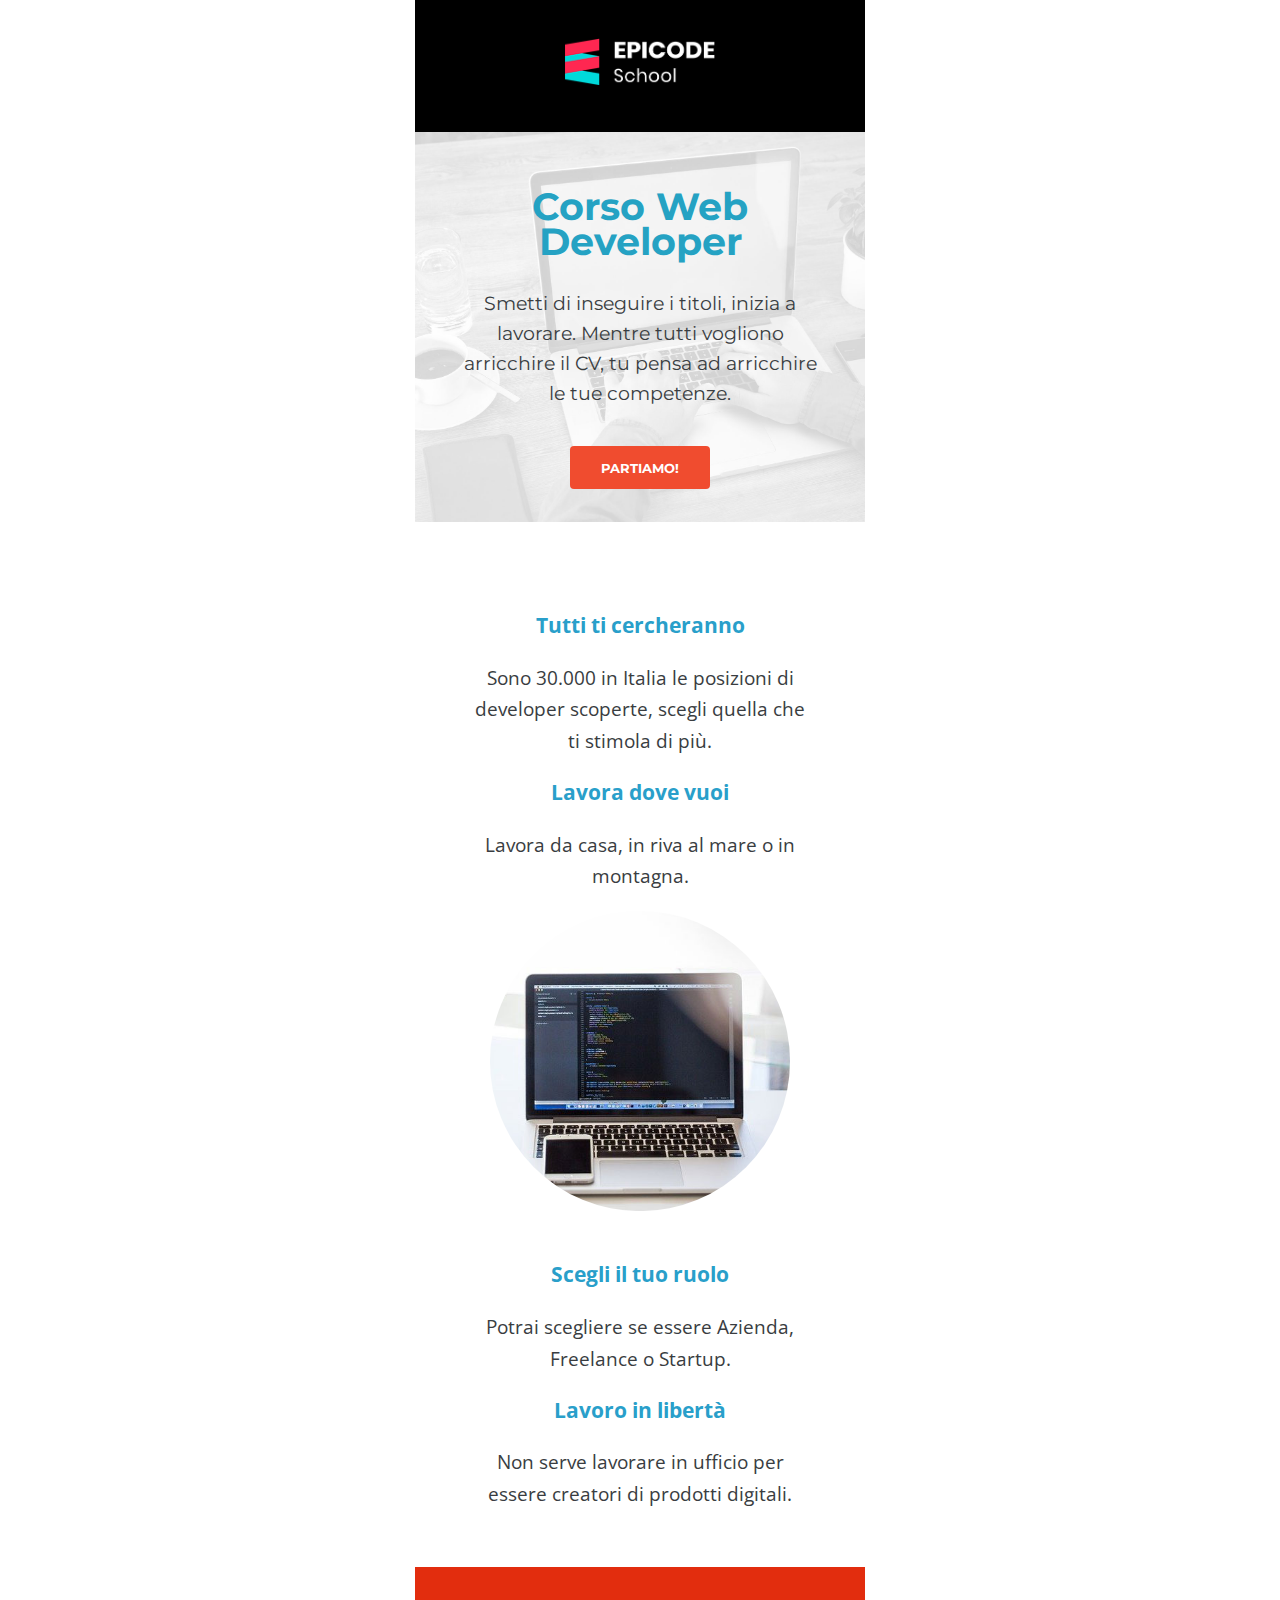
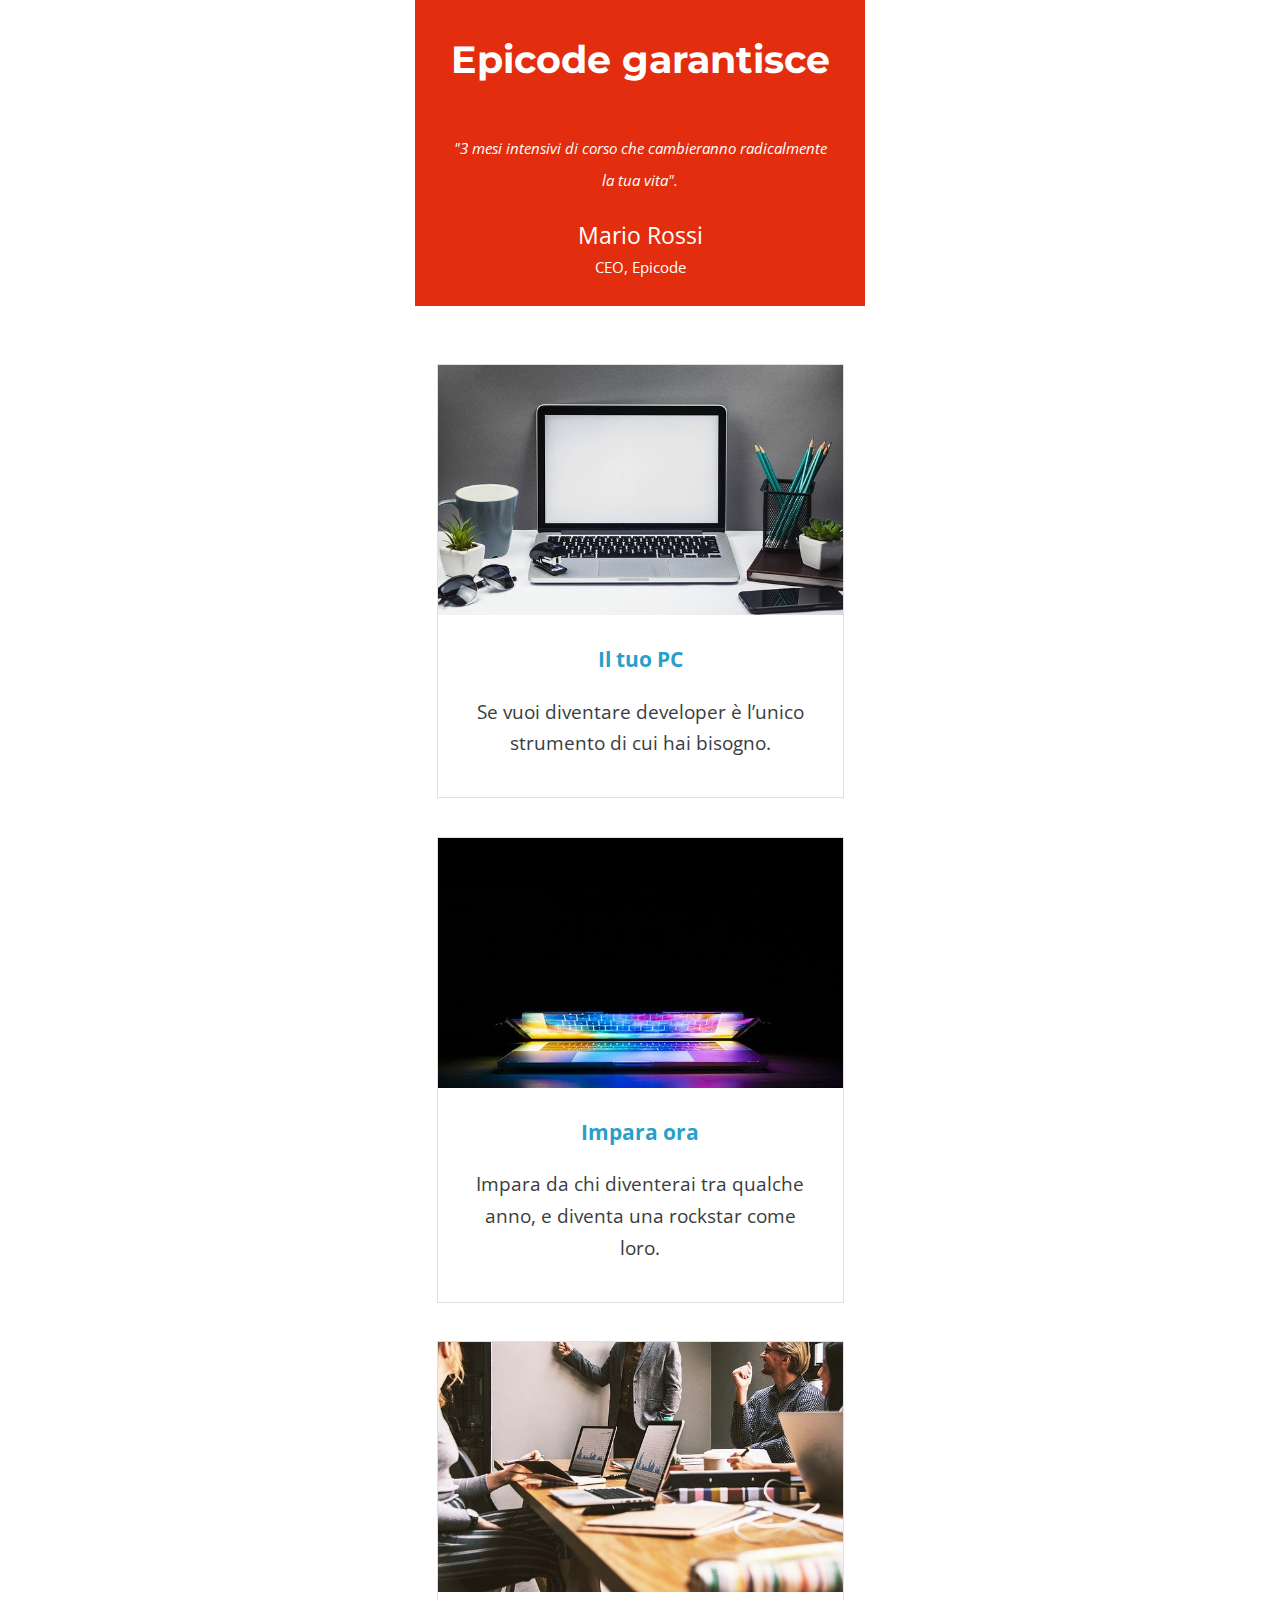
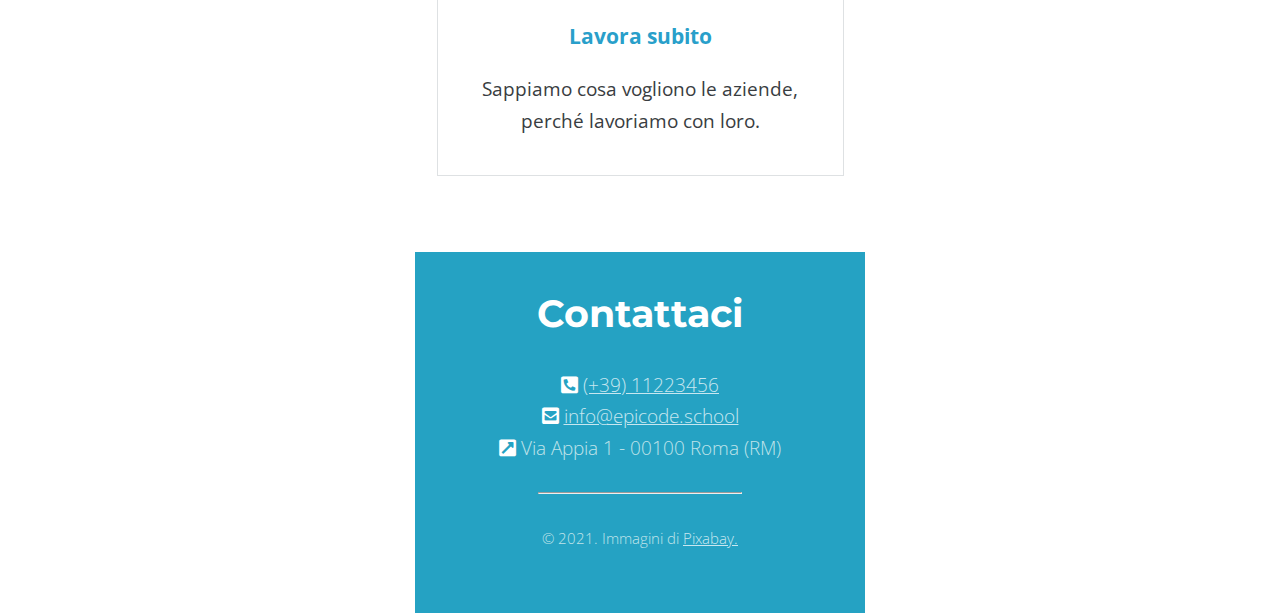
<file: index.html>
<!DOCTYPE html>
<html lang="en">
  <head>
    <meta charset="UTF-8" />
    <meta name="viewport" content="width=device-width, initial-scale=1.0" />
    <title>Corso Web Developer - Epicode school</title>
    <meta
      name="description"
      content="Da zero a Epicode con i corsi completi per diventare uno sviluppatore professionista in 3 mesi."
    />
    <link rel="stylesheet" href="./assets/css/reset.css" />
    <link rel="preconnect" href="https://fonts.googleapis.com" />
    <link rel="preconnect" href="https://fonts.gstatic.com" crossorigin />
    <link
      href="https://fonts.googleapis.com/css2?family=Montserrat:ital,wght@0,100..900;1,100..900&family=Open+Sans:ital,wght@0,300..800;1,300..800&display=swap"
      rel="stylesheet"
    />
    <link
      rel="stylesheet"
      href="https://cdnjs.cloudflare.com/ajax/libs/font-awesome/5.15.4/css/all.min.css"
      integrity="sha512-1ycn6IcaQQ40/MKBW2W4Rhis/DbILU74C1vSrLJxCq57o941Ym01SwNsOMqvEBFlcgUa6xLiPY/NS5R+E6ztJQ=="
      crossorigin="anonymous"
      referrerpolicy="no-referrer"
    />
    <link rel="stylesheet" href="./assets/css/style.css" />
  </head>
  <body>
    <header>
      <img id="logo" src="./assets/images/logo.png" alt="logo epicode" />
    </header>
    <main>
      <section id="page-title">
        <h1>Corso Web Developer</h1>
        <p>
          Smetti di inseguire i titoli, inizia a lavorare. Mentre tutti vogliono
          arricchire il CV, tu pensa ad arricchire le tue competenze.
        </p>
        <button
          onclick="window.open('https://epicode.com/it/?utm_source=adwords&utm_campaign=Brand&utm_adgroup=brandexact&utm_term=epicode&utm_medium=ppc&hsa_acc=1246633295&hsa_cam=11897141170&hsa_grp=115607542236&hsa_ad=639941169967&hsa_src=g&hsa_tgt=kwd-1083842420863&hsa_kw=epicode&hsa_mt=e&hsa_net=adwords&hsa_ver=3&gad_source=1&gclid=Cj0KCQjwpP63BhDYARIsAOQkATakhRIRjVypSl_7agkN85WvcwOd_5B4M5FyNceaTVSIJJd7VNGi6mMaAubDEALw_wcB');"
        >
          PARTIAMO!
        </button>
      </section>
      <section id="advantages">
        <h3>Tutti ti cercheranno</h3>
        <p>
          Sono 30.000 in Italia le posizioni di developer scoperte, scegli
          quella che ti stimola di più.
        </p>
        <h3>Lavora dove vuoi</h3>
        <p>Lavora da casa, in riva al mare o in montagna.</p>
        <img src="./assets/images/notebook.jpg" alt="picture of a laptop" />
        <h3>Scegli il tuo ruolo</h3>
        <p>Potrai scegliere se essere Azienda, Freelance o Startup.</p>
        <h3>Lavoro in libertà</h3>
        <p>
          Non serve lavorare in ufficio per essere creatori di prodotti
          digitali.
        </p>
      </section>
      <section id="review">
        <h2>Epicode garantisce</h2>
        <p>
          <span>
            "3 mesi intensivi di corso che cambieranno radicalmente la tua
            vita".
          </span>
        </p>
        <h4>Mario Rossi</h4>
        <p>CEO, Epicode</p>
      </section>
      <section id="information-boxes">
        <div class="box">
          <img src="./assets/images/foto1.jpg" alt="picture of a laptop" />
          <h3>Il tuo PC</h3>
          <p>
            Se vuoi diventare developer è l’unico strumento di cui hai bisogno.
          </p>
        </div>
        <div class="box">
          <img
            src="./assets/images/foto2.jpg"
            alt="picture of a closed laptop"
          />
          <h3>Impara ora</h3>
          <p>
            Impara da chi diventerai tra qualche anno, e diventa una rockstar
            come loro.
          </p>
        </div>
        <div class="box">
          <img
            src="./assets/images/foto3.jpg"
            alt="group of student studying IT"
          />
          <h3>Lavora subito</h3>
          <p>Sappiamo cosa vogliono le aziende, perché lavoriamo con loro.</p>
        </div>
      </section>
    </main>
    <footer>
      <h2>Contattaci</h2>
      <p>
        <i class="fas fa-phone-square-alt"></i>
        <a
          href="https://epicode.com/it/?utm_source=adwords&utm_campaign=Brand&utm_adgroup=brandexact&utm_term=epicode&utm_medium=ppc&hsa_acc=1246633295&hsa_cam=11897141170&hsa_grp=115607542236&hsa_ad=639941169967&hsa_src=g&hsa_tgt=kwd-1083842420863&hsa_kw=epicode&hsa_mt=e&hsa_net=adwords&hsa_ver=3&gad_source=1&gclid=Cj0KCQjwpP63BhDYARIsAOQkATakhRIRjVypSl_7agkN85WvcwOd_5B4M5FyNceaTVSIJJd7VNGi6mMaAubDEALw_wcB"
          >(+39) 11223456</a
        >
      </p>
      <p>
        <i class="fas fa-envelope-square"></i>
        <a
          href="https://epicode.com/it/?utm_source=adwords&utm_campaign=Brand&utm_adgroup=brandexact&utm_term=epicode&utm_medium=ppc&hsa_acc=1246633295&hsa_cam=11897141170&hsa_grp=115607542236&hsa_ad=639941169967&hsa_src=g&hsa_tgt=kwd-1083842420863&hsa_kw=epicode&hsa_mt=e&hsa_net=adwords&hsa_ver=3&gad_source=1&gclid=Cj0KCQjwpP63BhDYARIsAOQkATakhRIRjVypSl_7agkN85WvcwOd_5B4M5FyNceaTVSIJJd7VNGi6mMaAubDEALw_wcB"
          >info@epicode.school</a
        >
      </p>
      <p>
        <i class="fas fa-external-link-square-alt"></i> Via Appia 1 - 00100 Roma
        (RM)
      </p>
      <hr />
      <p id="smaller">
        © 2021. Immagini di <a href="https://pixabay.com/it/">Pixabay.</a>
      </p>
    </footer>
  </body>
</html>
</file>
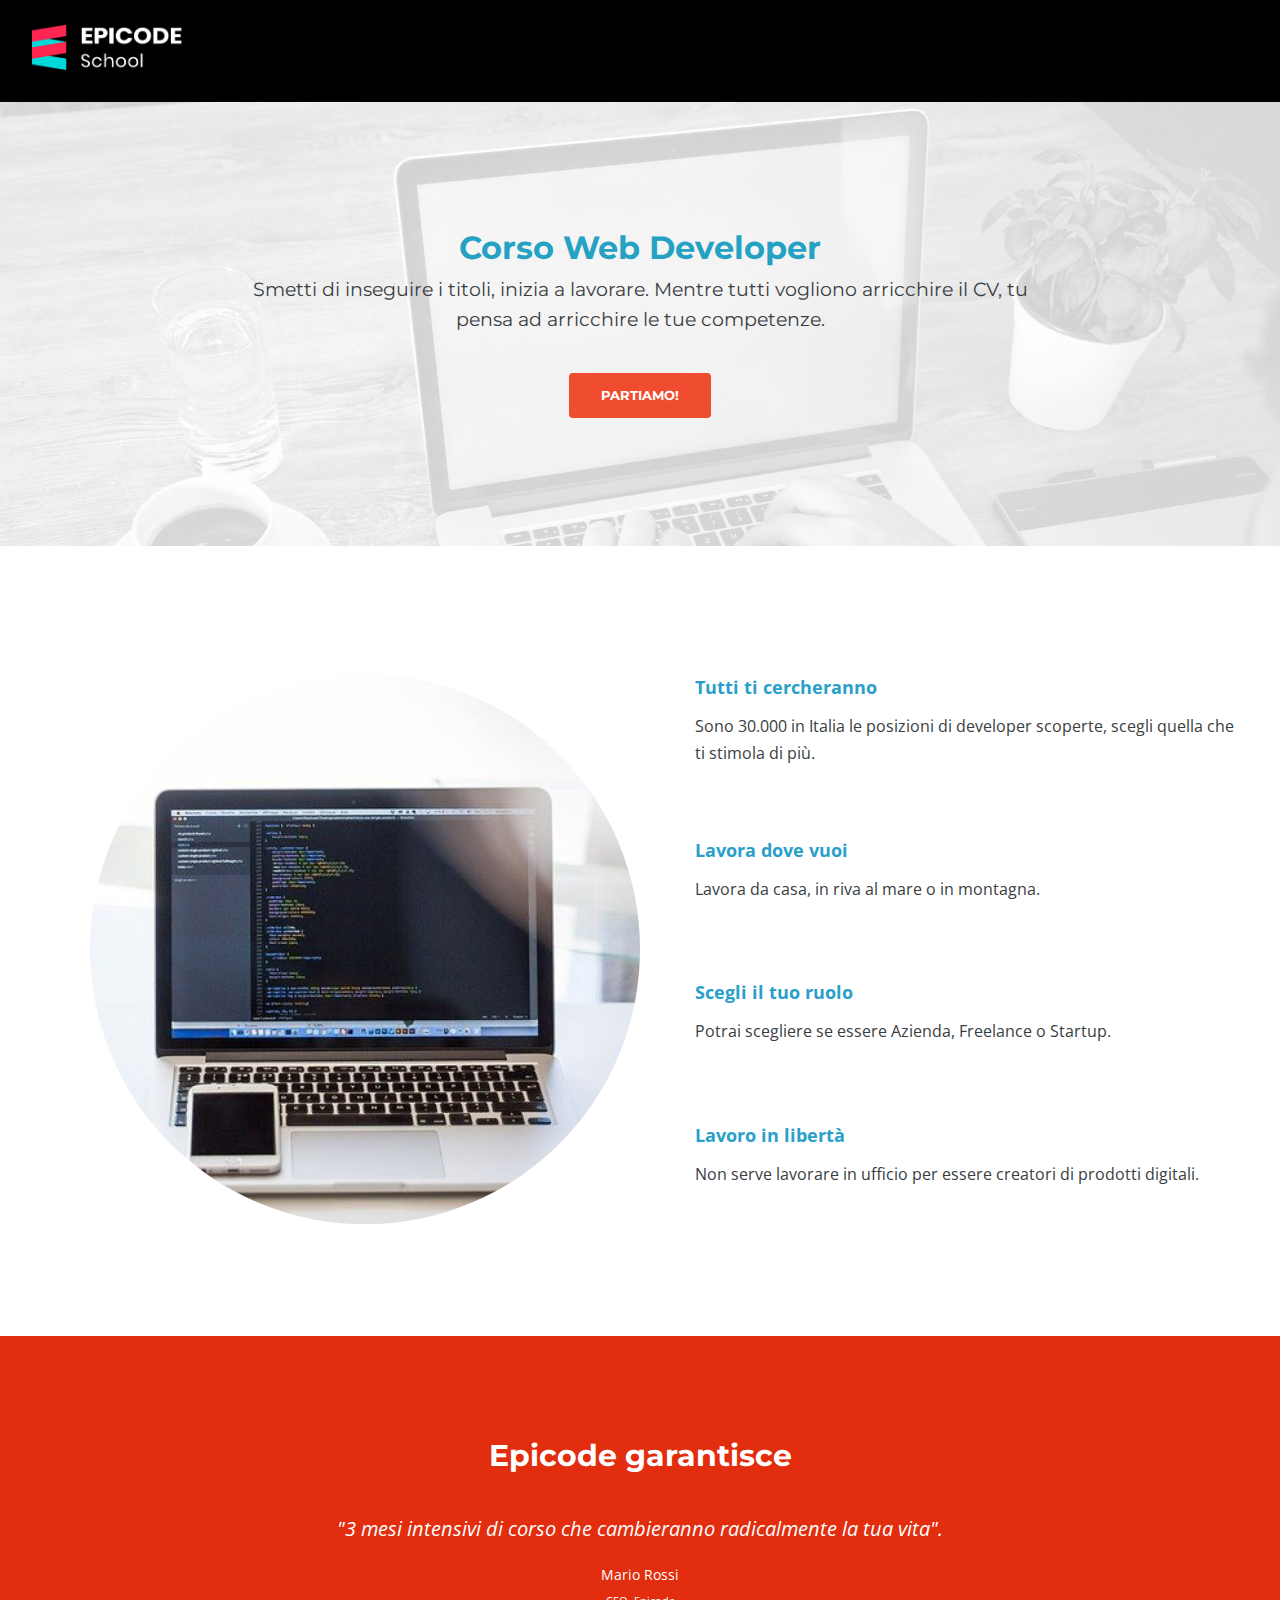
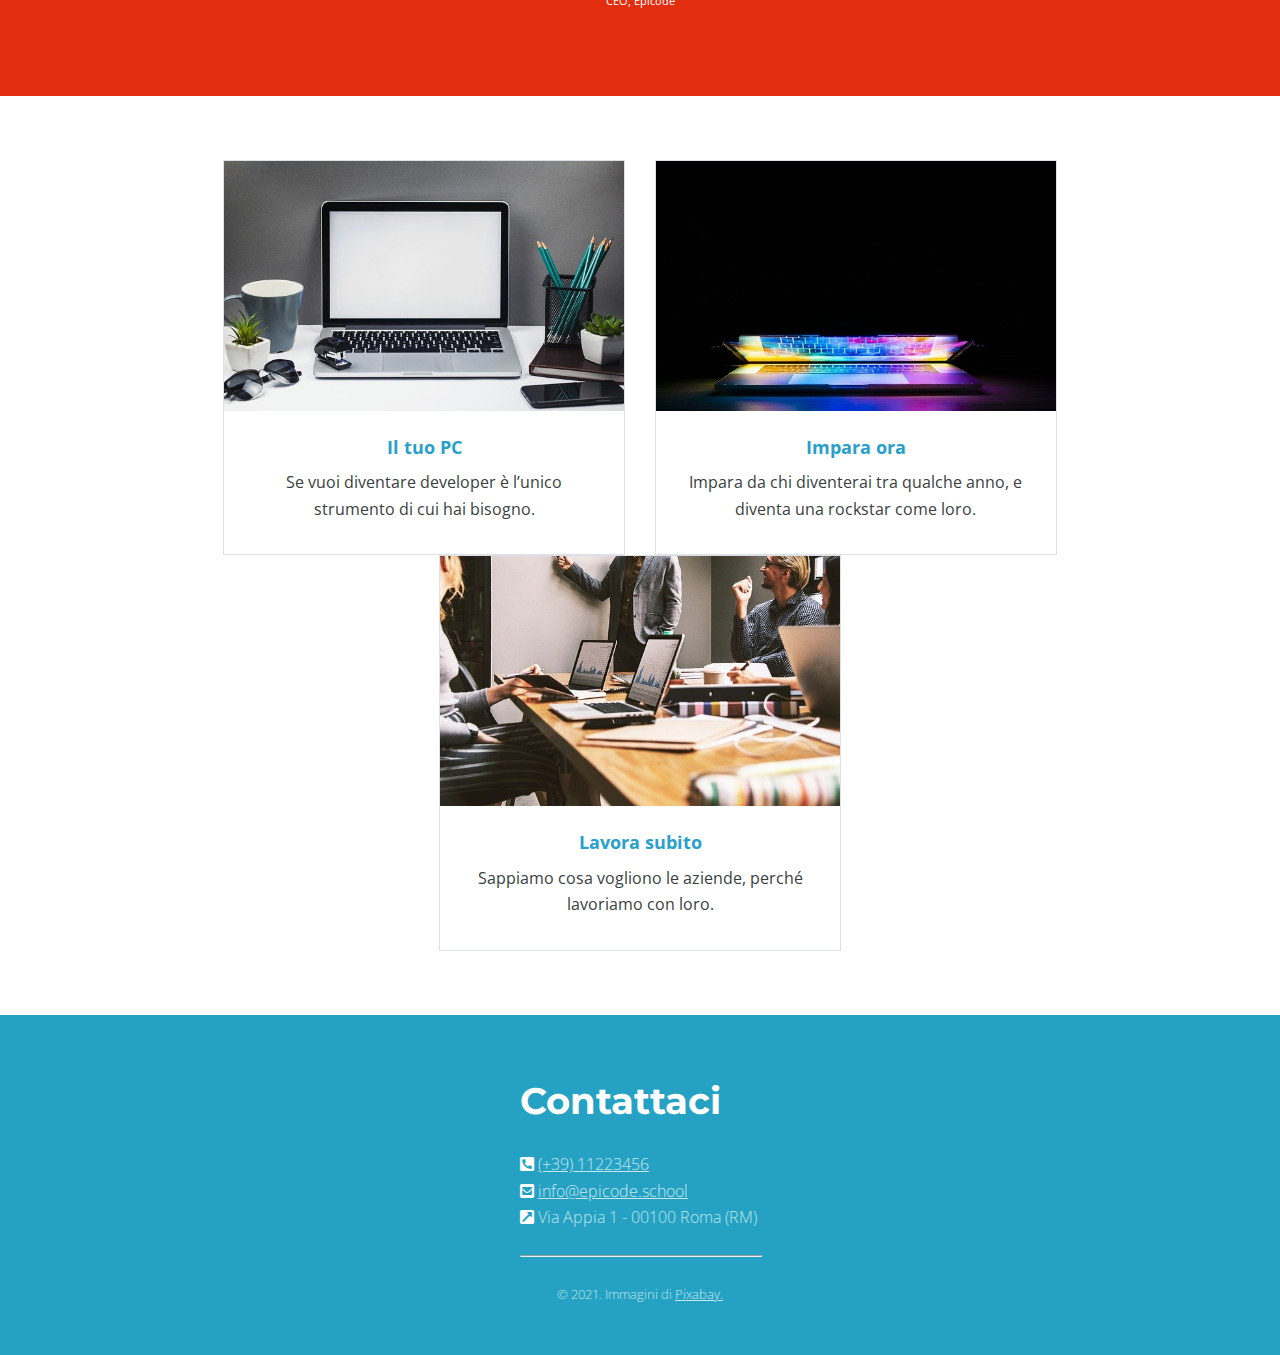
<file: index-desktop.html>
<!DOCTYPE html>
<html lang="en">
  <head>
    <meta charset="UTF-8" />
    <meta name="viewport" content="width=device-width, initial-scale=1.0" />
    <title>Corso Web Developer - Epicode school</title>
    <meta
      name="description"
      content="Da zero a Epicode con i corsi completi per diventare uno sviluppatore professionista in 3 mesi."
    />
    <link rel="stylesheet" href="./assets/css/reset.css" />
    <link rel="preconnect" href="https://fonts.googleapis.com" />
    <link rel="preconnect" href="https://fonts.gstatic.com" crossorigin />
    <link
      href="https://fonts.googleapis.com/css2?family=Montserrat:ital,wght@0,100..900;1,100..900&family=Open+Sans:ital,wght@0,300..800;1,300..800&display=swap"
      rel="stylesheet"
    />
    <link
      rel="stylesheet"
      href="https://cdnjs.cloudflare.com/ajax/libs/font-awesome/5.15.4/css/all.min.css"
      integrity="sha512-1ycn6IcaQQ40/MKBW2W4Rhis/DbILU74C1vSrLJxCq57o941Ym01SwNsOMqvEBFlcgUa6xLiPY/NS5R+E6ztJQ=="
      crossorigin="anonymous"
      referrerpolicy="no-referrer"
    />
    <link rel="stylesheet" href="./assets/css/style-desktop.css" />
  </head>
  <body>
    <header>
      <img id="logo" src="./assets/images/logo.png" alt="logo epicode" />
    </header>
    <main>
      <section id="page-title">
        <h1>Corso Web Developer</h1>
        <p>
          Smetti di inseguire i titoli, inizia a lavorare. Mentre tutti vogliono
          arricchire il CV, tu pensa ad arricchire le tue competenze.
        </p>
        <button
          onclick="window.open('https://epicode.com/it/?utm_source=adwords&utm_campaign=Brand&utm_adgroup=brandexact&utm_term=epicode&utm_medium=ppc&hsa_acc=1246633295&hsa_cam=11897141170&hsa_grp=115607542236&hsa_ad=639941169967&hsa_src=g&hsa_tgt=kwd-1083842420863&hsa_kw=epicode&hsa_mt=e&hsa_net=adwords&hsa_ver=3&gad_source=1&gclid=Cj0KCQjwpP63BhDYARIsAOQkATakhRIRjVypSl_7agkN85WvcwOd_5B4M5FyNceaTVSIJJd7VNGi6mMaAubDEALw_wcB');"
        >
          PARTIAMO!
        </button>
      </section>
      <section id="advantages">
        <div id="block">
          <img src="./assets/images/notebook.jpg" alt="picture of a laptop" />
          <div id="wrapper">
            <h3>Tutti ti cercheranno</h3>
            <p>
              Sono 30.000 in Italia le posizioni di developer scoperte, scegli
              quella che ti stimola di più.
            </p>

            <h3>Lavora dove vuoi</h3>
            <p>Lavora da casa, in riva al mare o in montagna.</p>

            <h3>Scegli il tuo ruolo</h3>
            <p>Potrai scegliere se essere Azienda, Freelance o Startup.</p>

            <h3>Lavoro in libertà</h3>
            <p>
              Non serve lavorare in ufficio per essere creatori di prodotti
              digitali.
            </p>
          </div>
        </div>
      </section>
      <section id="review">
        <h2>Epicode garantisce</h2>
        <p>
          <span>
            "3 mesi intensivi di corso che cambieranno radicalmente la tua
            vita".
          </span>
        </p>
        <h4>Mario Rossi</h4>
        <p>CEO, Epicode</p>
      </section>
      <section id="information-boxes">
        <div class="box">
          <img src="./assets/images/foto1.jpg" alt="picture of a laptop" />
          <h3>Il tuo PC</h3>
          <p>
            Se vuoi diventare developer è l’unico strumento di cui hai bisogno.
          </p>
        </div>
        <div class="box">
          <img
            src="./assets/images/foto2.jpg"
            alt="picture of a closed laptop"
          />
          <h3>Impara ora</h3>
          <p>
            Impara da chi diventerai tra qualche anno, e diventa una rockstar
            come loro.
          </p>
        </div>
        <div class="box">
          <img
            src="./assets/images/foto3.jpg"
            alt="group of student studying IT"
          />
          <h3>Lavora subito</h3>
          <p>Sappiamo cosa vogliono le aziende, perché lavoriamo con loro.</p>
        </div>
      </section>
    </main>
    <footer>
      <div id="center-footer">
        <h2>Contattaci</h2>
        <p>
          <i class="fas fa-phone-square-alt"></i>
          <a
            href="https://epicode.com/it/?utm_source=adwords&utm_campaign=Brand&utm_adgroup=brandexact&utm_term=epicode&utm_medium=ppc&hsa_acc=1246633295&hsa_cam=11897141170&hsa_grp=115607542236&hsa_ad=639941169967&hsa_src=g&hsa_tgt=kwd-1083842420863&hsa_kw=epicode&hsa_mt=e&hsa_net=adwords&hsa_ver=3&gad_source=1&gclid=Cj0KCQjwpP63BhDYARIsAOQkATakhRIRjVypSl_7agkN85WvcwOd_5B4M5FyNceaTVSIJJd7VNGi6mMaAubDEALw_wcB"
            >(+39) 11223456</a
          >
        </p>
        <p>
          <i class="fas fa-envelope-square"></i>
          <a
            href="https://epicode.com/it/?utm_source=adwords&utm_campaign=Brand&utm_adgroup=brandexact&utm_term=epicode&utm_medium=ppc&hsa_acc=1246633295&hsa_cam=11897141170&hsa_grp=115607542236&hsa_ad=639941169967&hsa_src=g&hsa_tgt=kwd-1083842420863&hsa_kw=epicode&hsa_mt=e&hsa_net=adwords&hsa_ver=3&gad_source=1&gclid=Cj0KCQjwpP63BhDYARIsAOQkATakhRIRjVypSl_7agkN85WvcwOd_5B4M5FyNceaTVSIJJd7VNGi6mMaAubDEALw_wcB"
            >info@epicode.school</a
          >
        </p>
        <p>
          <i class="fas fa-external-link-square-alt"></i> Via Appia 1 - 00100
          Roma (RM)
        </p>
        <hr />
        <p id="smaller">
          © 2021. Immagini di <a href="https://pixabay.com/it/">Pixabay.</a>
        </p>
      </div>
    </footer>
  </body>
</html>
</file>
<file: assets/css/style.css>
body {
  width: 450px;
  margin-left: auto;
  margin-right: auto;
  text-align: center;
  font-size: 1.2rem;
  font-family: "Open Sans", sans-serif;
  line-height: 1.65em;
  color: #393d41;
}

header {
  background-color: black;
}

#logo {
  width: 150px;
  padding: 2em;
}

#page-title {
  background-image: url(../images/banner.jpg);
  background-size: cover;
  background-size: 650px;
  background-position: 43% 7%;
  font-family: "Montserrat", sans-serif;
}

h1 {
  font-size: 2em;
  font-weight: 700;
  color: #25a2c3;
  padding: 1.5em 2em 0.5em 2em;
  line-height: 35px;
}

#page-title p {
  padding: 0.5em 2em 2em 2em;
  line-height: 30px;
  font-weight: 400;
}

#page-title button {
  background-color: #f04c2f;
  border: none;
  color: white;
  padding: 1em 2.3em;
  border-radius: 4px;
  font-weight: 700;
  font-family: "Montserrat", sans-serif;
  margin-bottom: 2.5em;
  cursor: pointer;
}

#advantages {
  padding: 2em;
  margin-top: 2.5em;
}

h3 {
  color: #299fca;
  font-size: 1.1em;
  font-weight: 700;
  margin-bottom: 1em;
}

#advantages p {
  margin-bottom: 1em;
  padding: 0 1em;
}

#advantages img {
  clip-path: circle();
  margin-bottom: 2em;
  width: 300px;
}

#review {
  background-color: #e22d0e;
  color: white;
  margin-bottom: 3em;
}

h2 {
  font-size: 2em;
  font-weight: 700;
  padding: 2em 0 1.5em 0;
  font-family: "Montserrat", sans-serif;
}

#review p {
  padding: 0 2em 1.5em 2em;
  font-size: 0.8em;
}

#review span {
  font-size: 1em;
  font-style: italic;
}

h4 {
  font-size: 1.2em;
}

.box {
  border: 1px solid #dee1e3;
  width: 90%;
  margin: 2em auto;
}

.box h2 {
  font-size: 1.1em;
  padding-bottom: 0;
}

.box p {
  padding: 0 1.5em 2em 1.5em;
}

.box img {
  object-fit: cover;
  width: 100%;
  height: 250px;
  margin-bottom: 1em;
}

footer {
  background-color: #25a2c3;
  color: white;
  padding-bottom: 3em;
  font-weight: 300;
  margin-top: 4em;
}

footer h2 {
  padding-bottom: 1em;
  padding-top: 1.2em;
}

footer p {
  color: #c0e4ea;
}

footer .fas {
  color: white;
}

footer a {
  color: #c8e7f0;
}

footer hr {
  width: 45%;
  margin: 1.5em auto 1.5em auto;
  color: #aedaf3;
}

#smaller {
  font-size: 0.8em;
}
</file>
<file: assets/css/style-desktop.css>
body {
  margin-left: auto;
  margin-right: auto;
  font-family: "Open Sans", sans-serif;
  line-height: 1.65em;
  color: #393d41;
}

header {
  background-color: black;
}

#logo {
  width: 150px;
  padding: 1.5em 0 1.5em 2em;
  text-align: left;
}

main {
  text-align: center;
}

#page-title {
  background-image: url(../images/banner.jpg);
  background-size: cover;
  background-position: 43% 7%;
  font-family: "Montserrat", sans-serif;
  padding: 5em 0 6em 0;
  margin-bottom: 8em;
}

h1 {
  font-size: 2em;
  font-weight: 700;
  color: #25a2c3;
  padding: 1.5em 2em 0 2em;
  line-height: 35px;
}

#page-title p {
  width: 800px;
  padding: 0.5em 2em 2em 2em;
  line-height: 30px;
  font-weight: 400;
  margin-left: auto;
  margin-right: auto;
  font-size: 1.2em;
}

#page-title button {
  background-color: #f04c2f;
  border: none;
  color: white;
  padding: 1.2em 2.5em;
  border-radius: 4px;
  font-weight: 700;
  font-family: "Montserrat", sans-serif;
  margin-bottom: 2.5em;
  cursor: pointer;
  font-size: 0.8em;
}

#advantages {
  margin: 4.5em 0;
}

#block {
  display: -webkit-inline-box;
}

h3 {
  color: #299fca;
  font-size: 1.1em;
  font-weight: 700;
  margin-bottom: 0.5em;
}

#advantages h3 {
  text-align: left;
  margin-bottom: -10em;
}

#advantages p {
  margin-top: -2em;
  margin-bottom: 0.5;
  text-align: left;
}

#advantages img {
  clip-path: circle();
  margin-bottom: 2em;
  width: 550px;
}

#wrapper {
  display: grid;
  width: 550px;
  margin-left: 5%;
}

#review {
  background-color: #e22d0e;
  color: white;
  margin-bottom: 3em;
  padding: 1em 0 4em 0;
}

h2 {
  font-size: 2.3em;
  font-weight: 700;
  padding: 3em 0 1.5em 0;
  font-family: "Montserrat", sans-serif;
}

#review h2 {
  font-size: 1.9em;
}

#review p {
  padding: 0 2em 1.5em 2em;
  font-size: 0.7em;
}

#review span {
  font-size: 1.8em;
  font-style: italic;
}

h4 {
  font-size: 0.9em;
}

#information-boxes {
  margin-top: 4em;
  margin-bottom: 4em;
}

.box {
  border: 1px solid #dee1e3;
  width: 400px;
  margin-left: 1%;
  margin-right: 1%;
  display: inline-block;
}

.box p {
  padding: 0 1.5em 2em 1.5em;
}

.box img {
  object-fit: cover;
  width: 100%;
  height: 250px;
  margin-bottom: 1em;
}

footer {
  background-color: #25a2c3;
  color: white;
  padding-bottom: 3em;
  font-weight: 300;
  margin-top: 4em;
}

#center-footer {
  width: 240px;
  margin-left: auto;
  margin-right: auto;
}

footer h2 {
  padding-bottom: 1em;
  padding-top: 2em;
}

footer p {
  color: #c0e4ea;
}

footer .fas {
  color: white;
}

footer a {
  color: #c8e7f0;
}

footer hr {
  width: 100%;
  margin: 1.5em 0 1.5em 0;
  color: #aedaf3;
}

#smaller {
  font-size: 0.8em;
  text-align: center;
}
</file>
